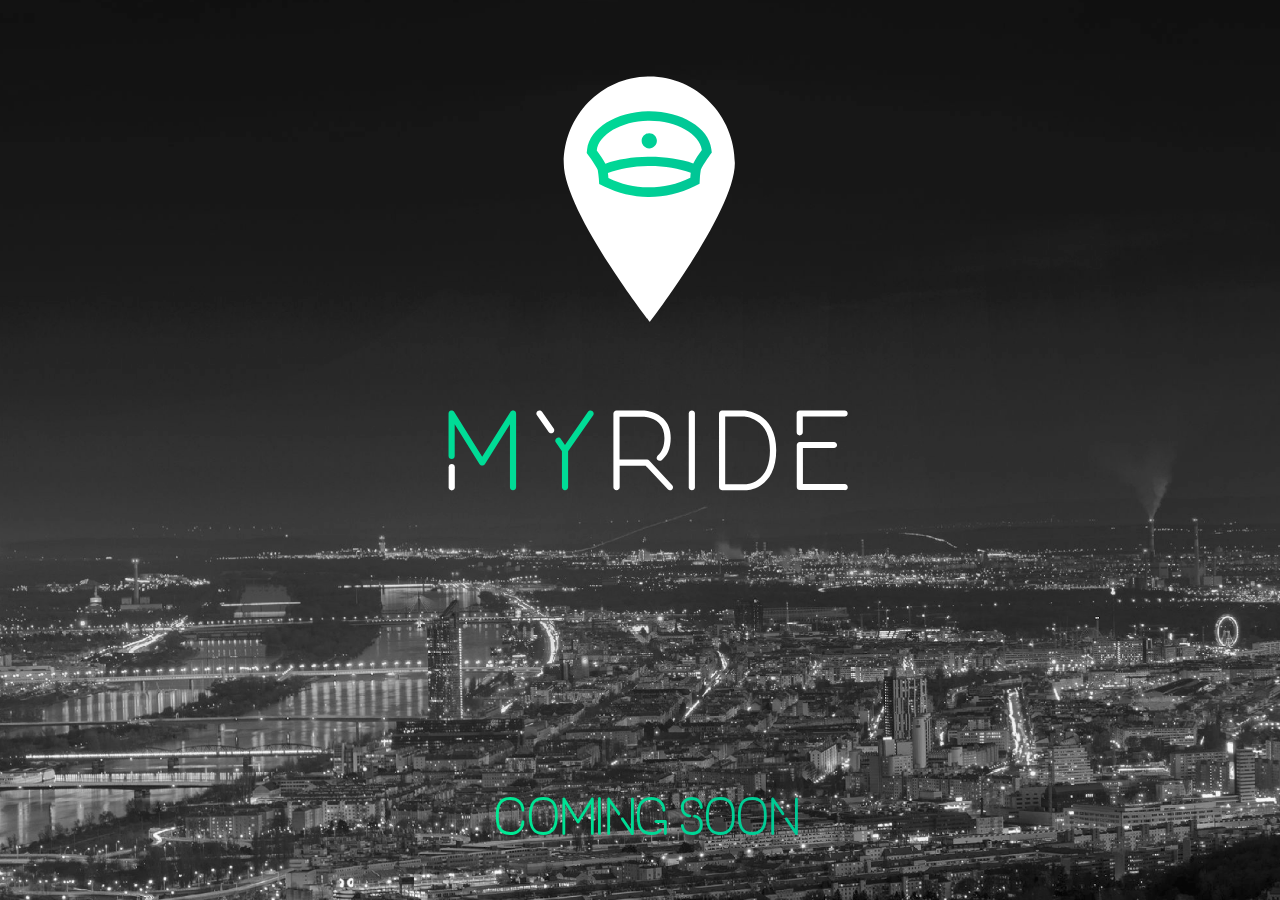
<file: index.html>
<html>
  <head>
    <title> MyRide - Coming Soon </title>
    <style>
      .main {
        width: 100%;
        height: 1vh;
      }
      @font-face {
		    font-family: 'ONEDAY';
		    src: url('./ONEDAY.ttf');
		  }
      .heading {
        font-size: 50px;
        font-family: 'ONEDAY';
        height: 100%;
    		width: 100%;
    		display: flex;
    		position: fixed;
    		align-items: center;
    		justify-content: center;
      }
      span {
	  	 background-image: linear-gradient(to right, #00EF93, #00C396);
       -webkit-background-clip: text;
  		 -webkit-text-fill-color: transparent;
       text-align: center;
	    }
      html {
    	  background: url(./background.png) no-repeat center center fixed;
    	  -webkit-background-size: cover;
    	  -moz-background-size: cover;
    	  -o-background-size: cover;
    	  background-size: cover;
	    }
      #logo {
        width: 400px;

        margin-bottom: 300px;
      }
  </style>
  </head>
  <body>
    <div class="main">
      <div class="heading">

        <span><img src="myride_logo.svg" id="logo"><br/>Coming Soon<span>
      </div>
    </div>
  </body>
</html>
</file>
